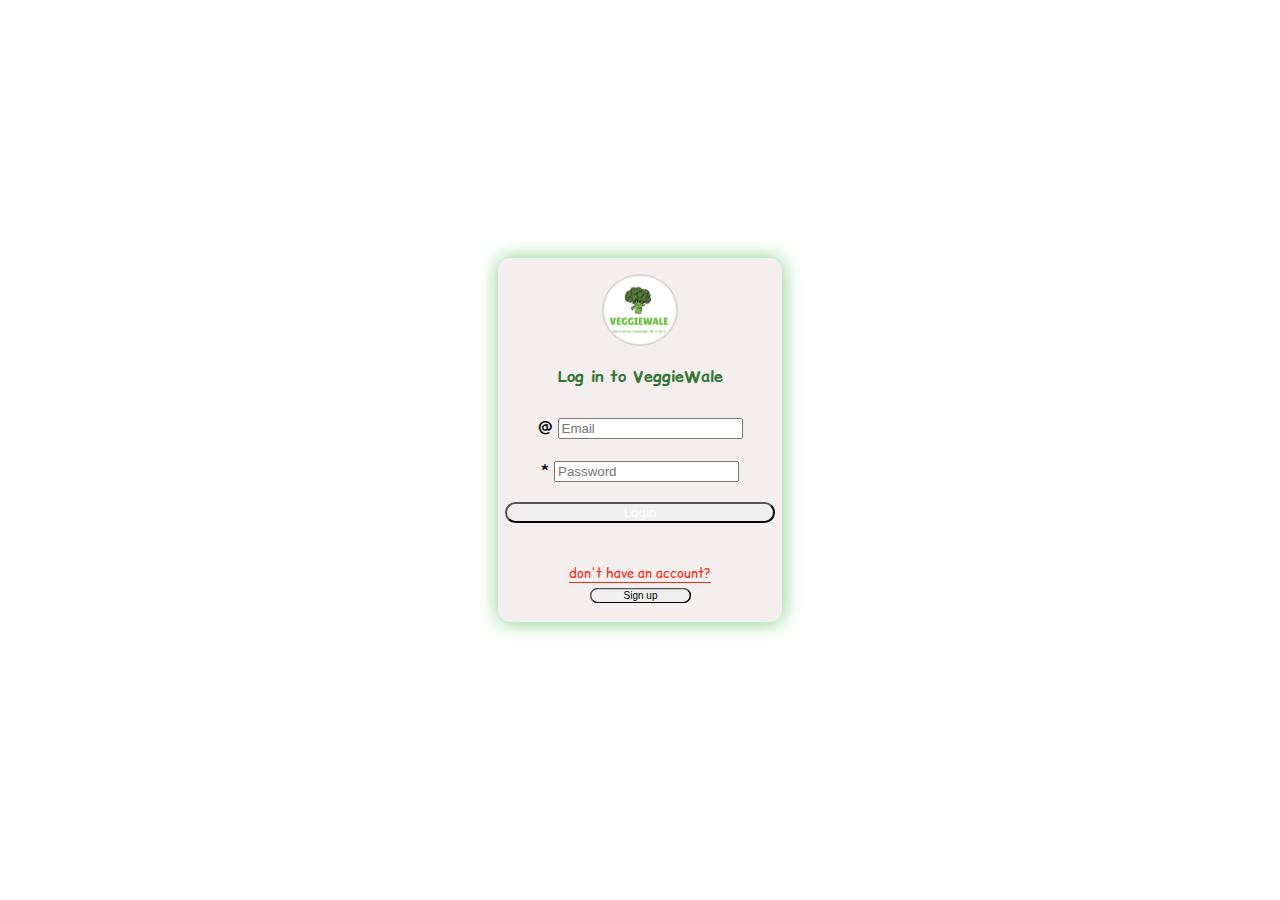
<file: index.html>
<!DOCTYPE html>
<html lang="en">
<head>
    <meta charset="UTF-8">
    <meta name="viewport" content="width=device-width, initial-scale=1.0">
    
    <link href="https://cdn.jsdelivr.net/npm/bootstrap@5.3.5/dist/css/bootstrap.min.css" rel="stylesheet" integrity="sha384-SgOJa3DmI69IUzQ2PVdRZhwQ+dy64/BUtbMJw1MZ8t5HZApcHrRKUc4W0kG879m7" crossorigin="anonymous">
    <link rel="stylesheet" href="login.css">
    <link rel="preconnect" href="https://fonts.googleapis.com">
<link rel="preconnect" href="https://fonts.gstatic.com" crossorigin>
<link href="https://fonts.googleapis.com/css2?family=Comic+Relief:wght@400;700&family=Noto+Serif:ital,wght@0,100..900;1,100..900&display=swap" rel="stylesheet">
    <title>VeggieWale</title>
</head>
<body>
    <div class="main">

        <img src="./assets/Screenshot 2025-05-03 180905.png" alt="...loading" id="logo">
        <span id="text">Log in to VeggieWale</span>
    
        <div class="custmform">
            <div class="input-group flex-nowrap">
                <span class="input-group-text" id="addon-wrapping">@</span>
                <input type="text" class="form-control" placeholder="Email" aria-label="Email" aria-describedby="addon-wrapping">
              </div>

              <div class="input-group flex-nowrap">
                <span class="input-group-text" id="addon-wrapping">*</span>
                <input type="text" class="form-control" placeholder="Password" aria-label="Password" aria-describedby="addon-wrapping">
              </div>

              <button id="log" class="btn btn-success"><a href="homepage.html">Login</a></button>
        </div>

        <div class="sign">
            <span id="signtext"> don't have an account?</span>
            <button id="signbtn" class="btn btn-danger">Sign up</button>
        </div>

    </div>



<script src="https://cdn.jsdelivr.net/npm/bootstrap@5.3.5/dist/js/bootstrap.bundle.min.js" integrity="sha384-k6d4wzSIapyDyv1kpU366/PK5hCdSbCRGRCMv+eplOQJWyd1fbcAu9OCUj5zNLiq" crossorigin="anonymous"></script>
</body>
</html>
</file>
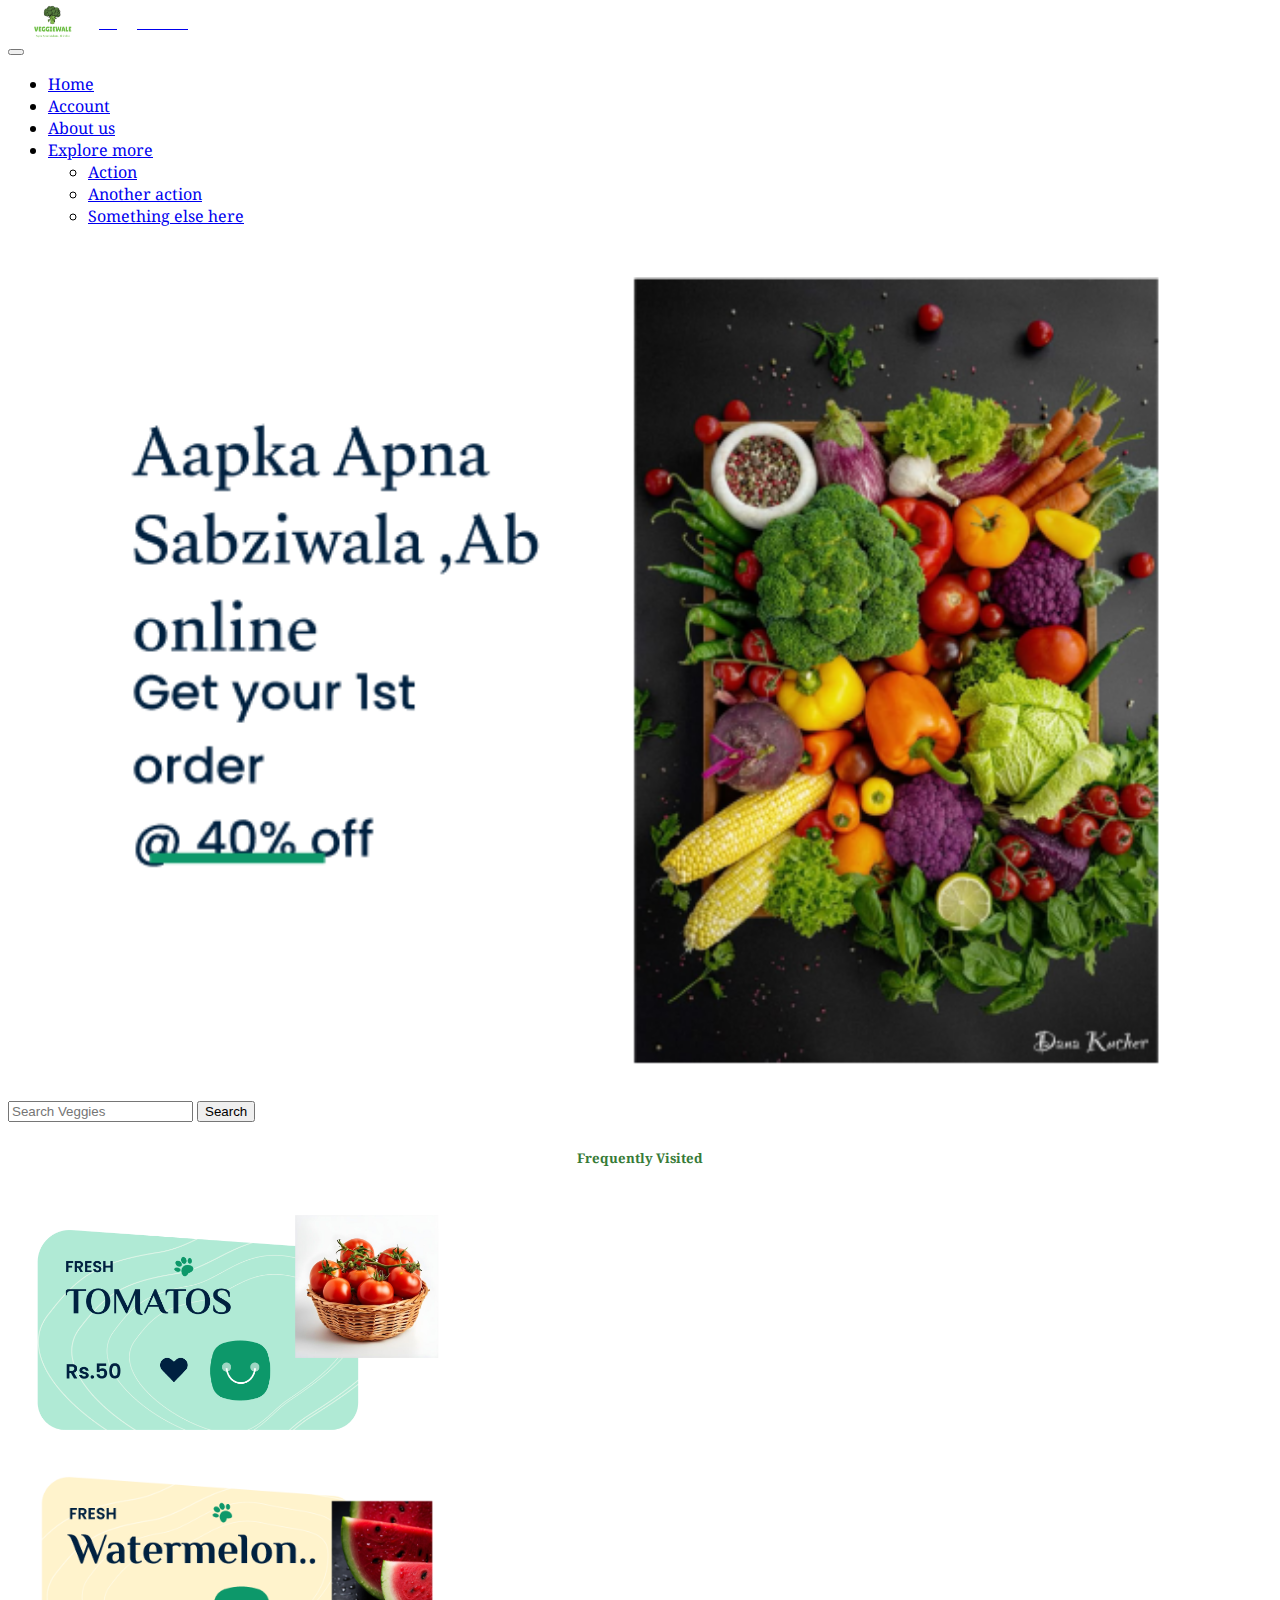
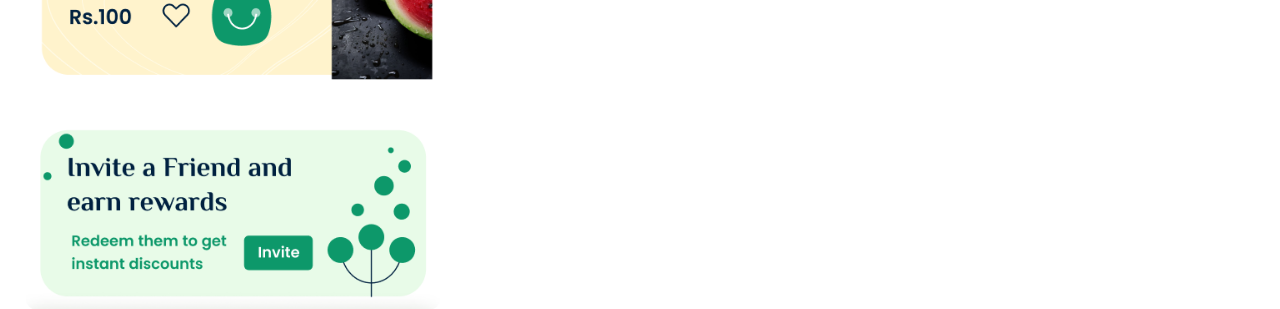
<file: homepage.html>
<!DOCTYPE html>
<html lang="en">
<head>
    <meta charset="UTF-8">
    <meta name="viewport" content="width=device-width, initial-scale=1.0">
    <link href="https://cdn.jsdelivr.net/npm/bootstrap@5.3.5/dist/css/bootstrap.min.css" rel="stylesheet" integrity="sha384-SgOJa3DmI69IUzQ2PVdRZhwQ+dy64/BUtbMJw1MZ8t5HZApcHrRKUc4W0kG879m7" crossorigin="anonymous">
    <title>VeggieWale</title>
    <link rel="stylesheet" href="style.css">
    <link rel="preconnect" href="https://fonts.googleapis.com">
<link rel="preconnect" href="https://fonts.gstatic.com" crossorigin>
<link href="https://fonts.googleapis.com/css2?family=Noto+Serif:ital,wght@0,100..900;1,100..900&display=swap" rel="stylesheet">
<link href="https://fonts.googleapis.com/css2?family=Comic+Relief:wght@400;700&family=Noto+Serif:ital,wght@0,100..900;1,100..900&display=swap" rel="stylesheet">
</head>
<body>

    <nav class="navbar navbar-expand-lg sticky-top navbar-light bg-success">
        <div class="container-fluid">
          <a class="navbar-brand custm" href="#">
            <img id='logo' src="./assets/Screenshot 2025-05-03 180905.png" alt="loading..."></img>
           <span id="title">VeggieWale</span> 


          </a>
          <button class="navbar-toggler" type="button" data-bs-toggle="collapse" data-bs-target="#navbarNavDropdown" aria-controls="navbarNavDropdown" aria-expanded="false" aria-label="Toggle navigation">
            <span class="navbar-toggler-icon"></span>
          </button>
          <div class="collapse navbar-collapse" id="navbarNavDropdown">
            <ul class="navbar-nav">
              <li class="nav-item">
                <a class="nav-link active" aria-current="page" href="#">Home</a>
              </li>
              <li class="nav-item">
                <a class="nav-link" href="#">Account</a>
              </li>
              <li class="nav-item">
                <a class="nav-link" href="#">About us</a>
              </li>
              <li class="nav-item dropdown">
                <a class="nav-link dropdown-toggle" href="#" id="navbarDropdownMenuLink" role="button" data-bs-toggle="dropdown" aria-expanded="false">
                  Explore more
                </a>
                <ul class="dropdown-menu" aria-labelledby="navbarDropdownMenuLink">
                  <li><a class="dropdown-item" href="#">Action</a></li>
                  <li><a class="dropdown-item" href="#">Another action</a></li>
                  <li><a class="dropdown-item" href="#">Something else here</a></li>
                </ul>
              </li>
            </ul>
          </div>
        </div>
      </nav>

      

      <div class="banner">
        <img id="banimg" src="./assets/banner.png" alt="">
        <nav class="navbar navbar-light bg-light mx-5" >
            <div class="container-fluid">
              <form class="d-flex">
                <input class="form-control me-2" type="search" placeholder="Search Veggies" aria-label="Search">
                <button class="btn btn-outline-success" type="submit">Search</button>
              </form>
            </div>
          </nav>
           <h5 id="frequent">Frequently Visited</h5>

            <img id="tom" src="./assets/tom.png" alt="">
            <a href="page.html"><img id="tom" src="./assets/water.png" alt=""></a>
            <img id="in" src="./assets/invite.png" alt="">
        
      </div>

      
      
      








    <script src="https://cdn.jsdelivr.net/npm/bootstrap@5.3.5/dist/js/bootstrap.bundle.min.js" integrity="sha384-k6d4wzSIapyDyv1kpU366/PK5hCdSbCRGRCMv+eplOQJWyd1fbcAu9OCUj5zNLiq" crossorigin="anonymous"></script>

</body>
</html>
</file>
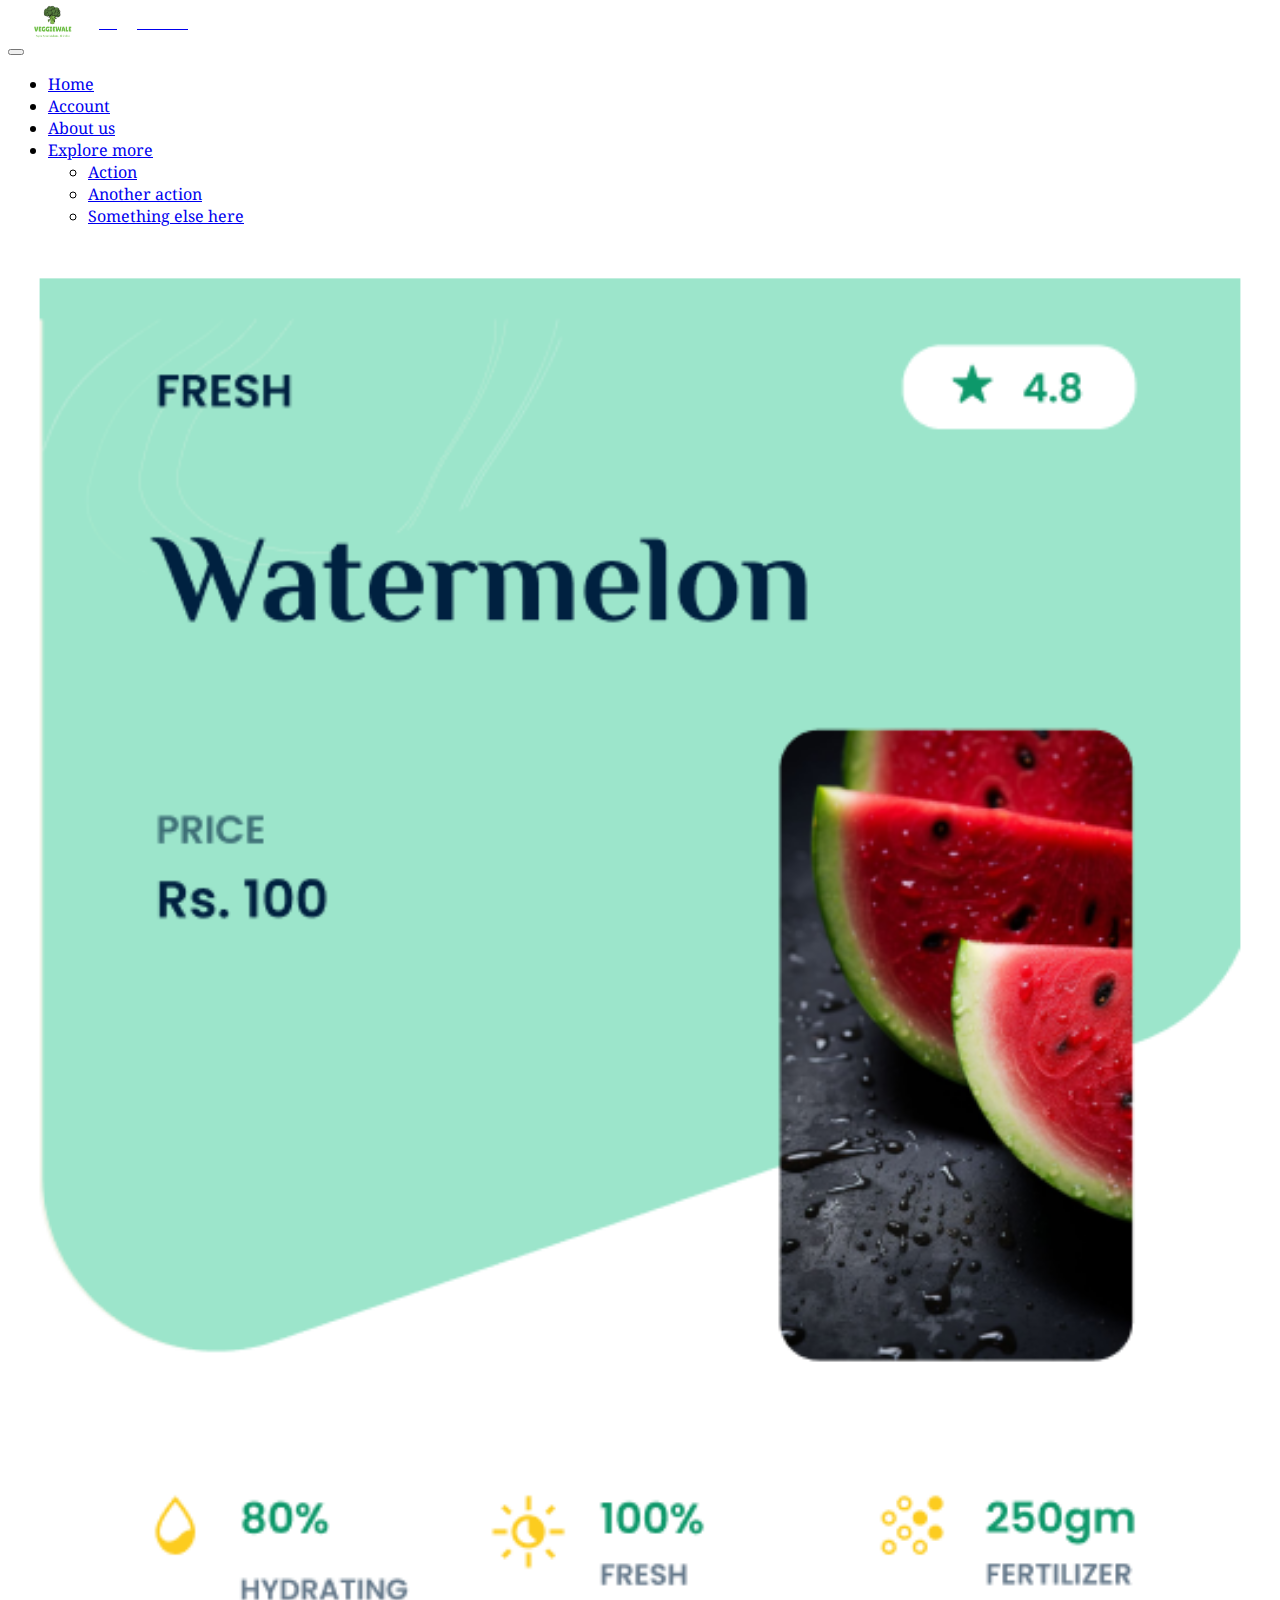
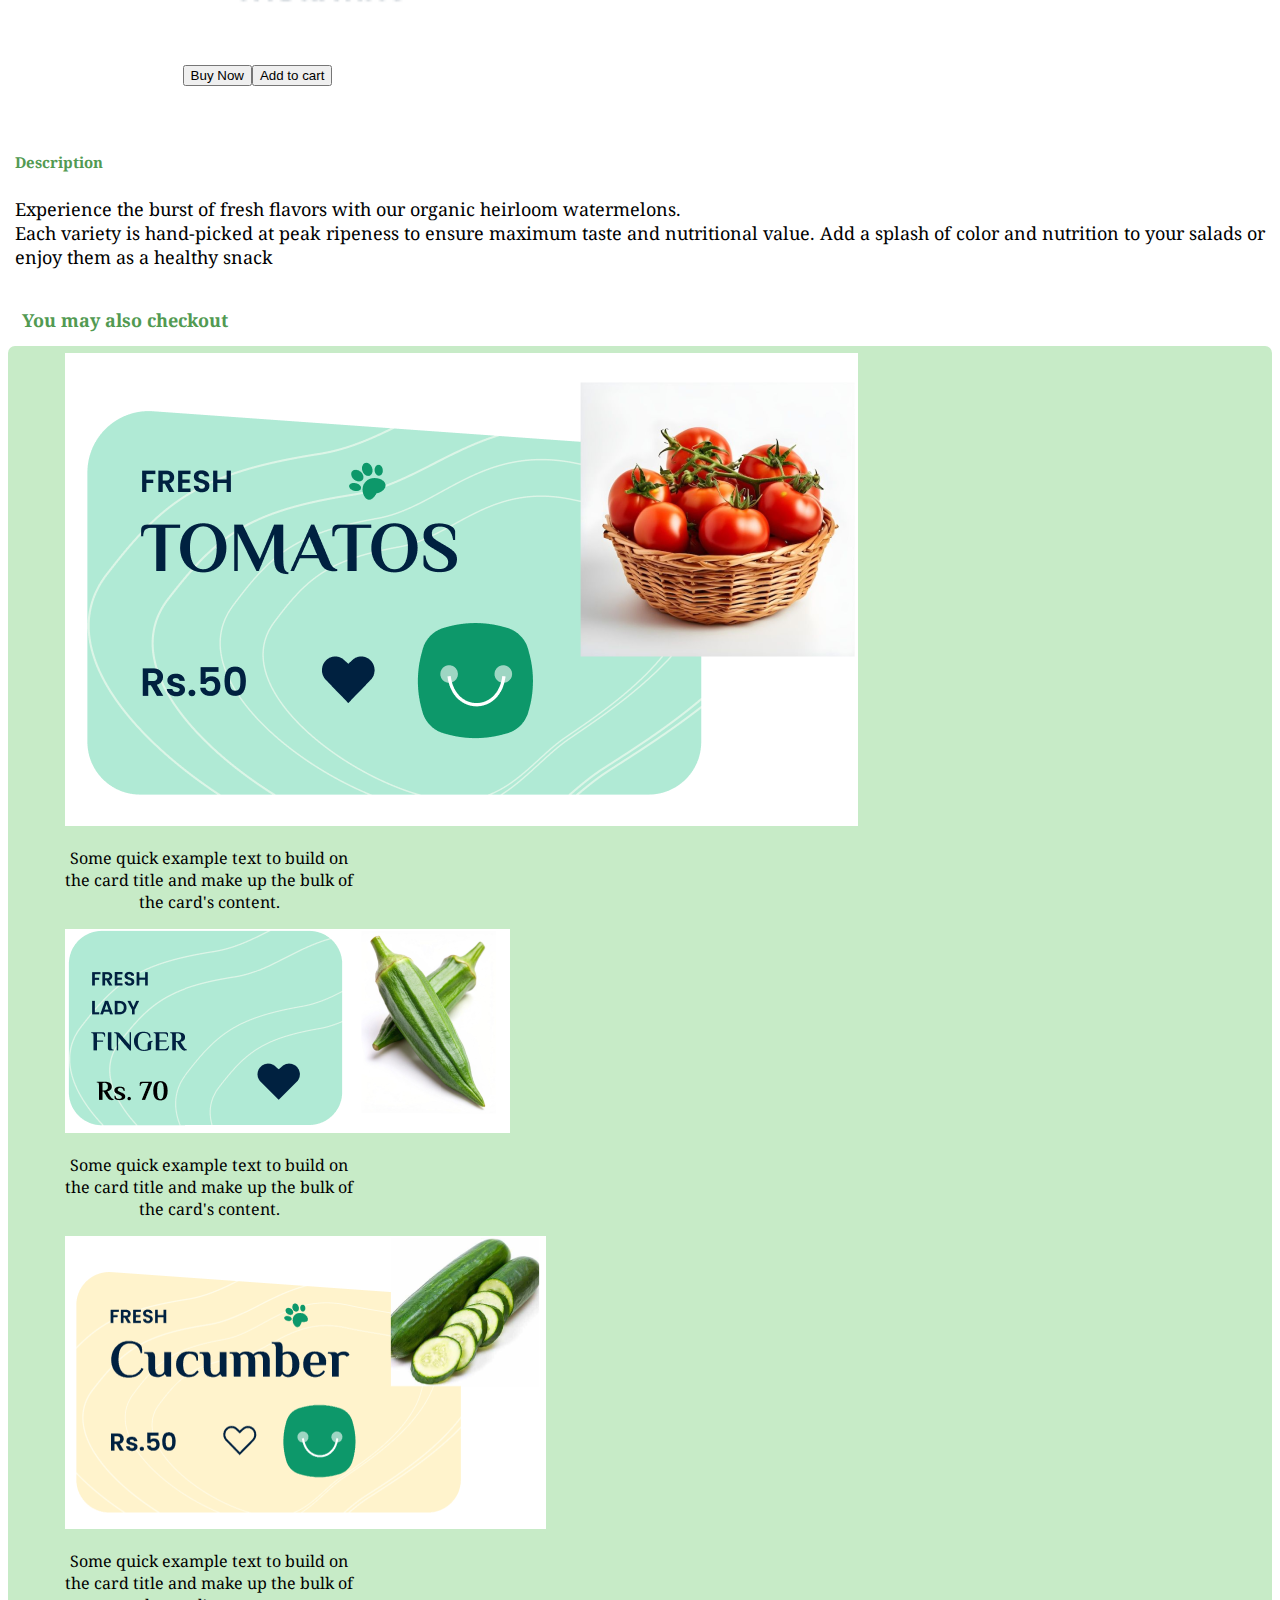
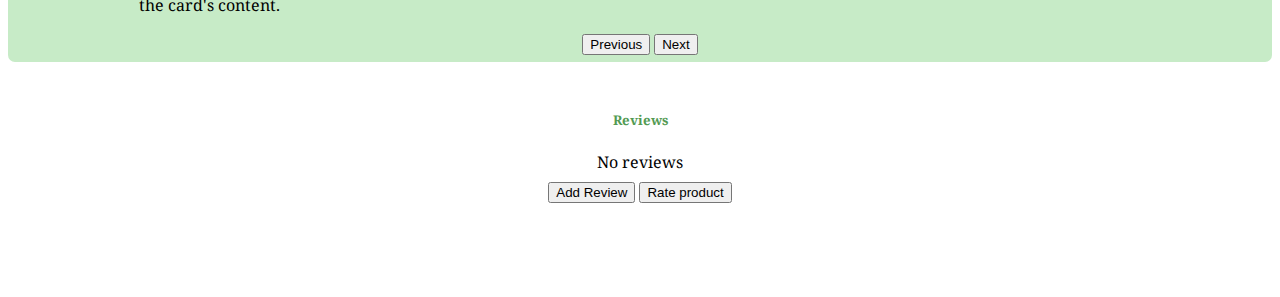
<file: page.html>
<!DOCTYPE html>
<html lang="en">
<head>
    <meta charset="UTF-8">
    <meta name="viewport" content="width=device-width, initial-scale=1.0">
    <link href="https://cdn.jsdelivr.net/npm/bootstrap@5.3.5/dist/css/bootstrap.min.css" rel="stylesheet" integrity="sha384-SgOJa3DmI69IUzQ2PVdRZhwQ+dy64/BUtbMJw1MZ8t5HZApcHrRKUc4W0kG879m7" crossorigin="anonymous">
    
    <link rel="stylesheet" href="style.css">
    <link rel="stylesheet" href="page.css">

    <link rel="preconnect" href="https://fonts.googleapis.com">
<link rel="preconnect" href="https://fonts.gstatic.com" crossorigin>
<link href="https://fonts.googleapis.com/css2?family=Noto+Serif:ital,wght@0,100..900;1,100..900&display=swap" rel="stylesheet">
<link href="https://fonts.googleapis.com/css2?family=Comic+Relief:wght@400;700&family=Noto+Serif:ital,wght@0,100..900;1,100..900&display=swap" rel="stylesheet">
    <title></title>
</head>
<body>
    <nav class="navbar navbar-expand-lg sticky-top navbar-light bg-success">
        <div class="container-fluid">
          <a class="navbar-brand custm" href="#">
            <img id='logo' src="./assets/Screenshot 2025-05-03 180905.png" alt="loading..."></img>
            <span id="title">VeggieWale</span>


          </a>
          <button class="navbar-toggler" type="button" data-bs-toggle="collapse" data-bs-target="#navbarNavDropdown" aria-controls="navbarNavDropdown" aria-expanded="false" aria-label="Toggle navigation">
            <span class="navbar-toggler-icon"></span>
          </button>
          <div class="collapse navbar-collapse" id="navbarNavDropdown">
            <ul class="navbar-nav">
              <li class="nav-item">
                <a class="nav-link active" aria-current="page" href="#">Home</a>
              </li>
              <li class="nav-item">
                <a class="nav-link" href="#">Account</a>
              </li>
              <li class="nav-item">
                <a class="nav-link" href="#">About us</a>
              </li>
              <li class="nav-item dropdown">
                <a class="nav-link dropdown-toggle" href="#" id="navbarDropdownMenuLink" role="button" data-bs-toggle="dropdown" aria-expanded="false">
                  Explore more
                </a>
                <ul class="dropdown-menu" aria-labelledby="navbarDropdownMenuLink">
                  <li><a class="dropdown-item" href="#">Action</a></li>
                  <li><a class="dropdown-item" href="#">Another action</a></li>
                  <li><a class="dropdown-item" href="#">Something else here</a></li>
                </ul>
              </li>
            </ul>
          </div>
        </div>
      </nav>


    <div id="details">
        <img id="waterm" src="./assets/waterpage.png" alt="">

        <div class="btns">
          <button type="button" class="btn btn-outline-success mx-5">Buy Now</button>
          <button type="button" class="btn btn-outline-danger mx-5">Add to cart</button>

        </div>

        <div class="about">
          <h5>Description</h5>
          <div class="des">Experience the burst of fresh flavors with our organic heirloom watermelons.<br>Each variety is hand-picked at peak ripeness to ensure maximum taste and nutritional value. Add a splash of color and nutrition to your salads or enjoy them as a healthy snack</div>
          <span id="rec">You may also checkout </span>

        </div>

        

        
        <div id="carouselExampleControls" class="carousel slide mx-5 custmcar" data-bs-ride="carousel">
          <div class="carousel-inner">
            <div class="carousel-item active">
              <div class="card custmcard" style="width: 18rem;">
                <img src="./assets/tom.png" class="card-img-top" alt="...">
                <div class="card-body">
                  <p class="card-text">Some quick example text to build on the card title and make up the bulk of the card's content.</p>
                </div>
              </div>
            </div>

            <div class="carousel-item">

              <div class="card custmcard" style="width: 18rem;">
                <img src="./assets/lf.png" class="card-img-top" alt="...">
                <div class="card-body">
                  <p class="card-text">Some quick example text to build on the card title and make up the bulk of the card's content.</p>
                </div>
              </div>

            </div>
            <div class="carousel-item">

              <div class="card custmcard" style="width: 18rem;">
                <img src="./assets/cc.png" class="card-img-top" alt="...">
                <div class="card-body">
                  <p class="card-text">Some quick example text to build on the card title and make up the bulk of the card's content.</p>
                </div>
              </div>

            </div>
          </div>
          <button class="carousel-control-prev" type="button" data-bs-target="#carouselExampleControls" data-bs-slide="prev">
            <span class="carousel-control-prev-icon" aria-hidden="true"></span>
            <span class="visually-hidden" >Previous</span>
          </button>
          <button class="carousel-control-next" type="button" data-bs-target="#carouselExampleControls" data-bs-slide="next">
            <span class="carousel-control-next-icon" aria-hidden="true"></span>
            <span class="visually-hidden">Next</span>
          </button>
        </div>
            </div>
            
          </div>
        </div>

        

    
    
          

         

         
          



        <div class="review">
          <h5>Reviews</h5>
          <span>No reviews </span>
          <div class="btn-group custmbtns" role="group" aria-label="Basic outlined example">
            <button type="button" class="btn btn-outline-success">Add Review</button>
            <button type="button" class="btn btn-outline-success">Rate product</button>
          </div>
        </div>
    </div>

    

    

    <script src="https://cdn.jsdelivr.net/npm/bootstrap@5.3.5/dist/js/bootstrap.bundle.min.js" integrity="sha384-k6d4wzSIapyDyv1kpU366/PK5hCdSbCRGRCMv+eplOQJWyd1fbcAu9OCUj5zNLiq" crossorigin="anonymous"></script>
</body>
</html>
</file>
<file: login.css>
body{
    background-image: url("https://marketplace.canva.com/EAGFWr-O7YA/1/0/900w/canva-green-leaf-aesthetic-minimalist-wallpaper-phone-4-1hrnwjCco.jpg");
    background-size: 390px;
    display: flex;
    flex-direction: column;
    align-items:center ;
    font-family: "Noto Serif";
    
}

.main{
    margin-top: 250px;
    display: flex;
    flex-direction: column;
    align-items: center;
    justify-content: space-around;
    /* border :2px solid red; */
    box-shadow: 0.012px 0.012px 20px rgb(132, 209, 132);
    height:350px;
    background-color: rgb(245, 238, 238);
    padding: 7px;
    border-radius: 12px;
    font-family: "Comic Relief";
}

#logo{
    width:72px;
    border-radius: 50%;
    border: 2px solid rgb(216, 213, 213);


}
#log{
    border-radius: 20px;
    width: 270px;
}
#log:hover{
    background-color: rgb(184, 190, 154);
    color: black;
}

#log a{
    text-decoration: none;
    color: white;
}


.custmform{
    display: flex;
    flex-direction: column;
    align-items: center;
    justify-content: space-around;
    height: 127px;
    width: fit-content;
   
}

#text{
    font-weight: bold;
    color: rgb(53, 117, 53);
}

.sign{
    margin-top: 12px;
    display: flex;
    flex-direction: column;
    align-items: center;
    justify-content: space-around;
}
#signtext{
    color: rgb(236, 48, 20);
    border-bottom: 1px solid  rgb(236, 48, 20);
    font-size: small;
}

#signbtn{
    border-radius: 20px;
    width: 135px;
    margin-top: 2px;
    transform: scale(0.75);

}
#signbtn:hover{
    color: black;
    background-color:rgb(184, 190, 154); 
}
</file>
<file: style.css>
#logo{
height: 27px;
width: 27px;
border-radius: 20px;
transform: scale(1.7);

}
.custm{
    display: flex;
    flex-direction: row;
    width: 212px;
    justify-content: space-evenly;
    align-items: center;
}

body{
    /* background:rgb(233, 238, 233); */
}
#title{
    color: white;
}
#frequent{
    text-align: center;
    font-weight: bold;
    color: rgb(55, 123, 55);
    margin-top: 27px;
}
.banner{
   display: flex;
   flex-direction: column;
   align-items: centre;
   justify-content: flex-start;

    height: 335px;
    
}

#banimg{
    transform: scale(0.92);
}

#tom, #in{
    transform: scale(0.92);
    transition-property: all;
    transition-timing-function: ease-in-out;
    transition-duration: 0.98s;
    border-radius: 12px;
    width: 450px;
}

#tom:hover{
    transform: scale(0.95);
    box-shadow: 0.7px 0.7px 27px 0.12px rgb(40, 108, 40);
}

body{
    font-family: "Noto Serif";
}
</file>
<file: page.css>
#details{
    display: flex;
    flex-direction: column;
    align-items: centre;
    justify-content: flex-start;
    height:fit-content;
    text-align: center;

    overflow-x: auto;
}

#waterm{
    transform: scale(0.95);

}



.custmcar{
margin: 0px;
border-radius: 7px;

background-color: rgb(199, 235, 199);
padding:7px;


}

.custmcard{
    margin-left: 50px;
    
    
}

#rec{
    display: block;
    margin-top: 32px;
    
    font-weight: bold;
    padding: 7px;
    color: rgb(82, 154, 82);
}
.about{
    padding: 7px;
    margin-top: 27px;
    font-size: 18px;
    text-align: left;
}

.about h5{
    font-weight: bold;
    color: rgb(82, 154, 82);
}

.review{
    margin-top: 27px;
    display: flex;
    flex-direction: column;
    justify-content: flex-start;
    align-items: center;
    height: 200px;
    
}

.review h5{
    font-weight: bold;
    color: rgb(82, 154, 82);
}

.btns{
    display: flex;
    padding: 7px;
    flex-direction: row;
    width: 445px;
    justify-content: center;
    align-items: center;
    margin-left: 20px;
}

.custmbtns{
    margin-top: 7px;
}
</file>
